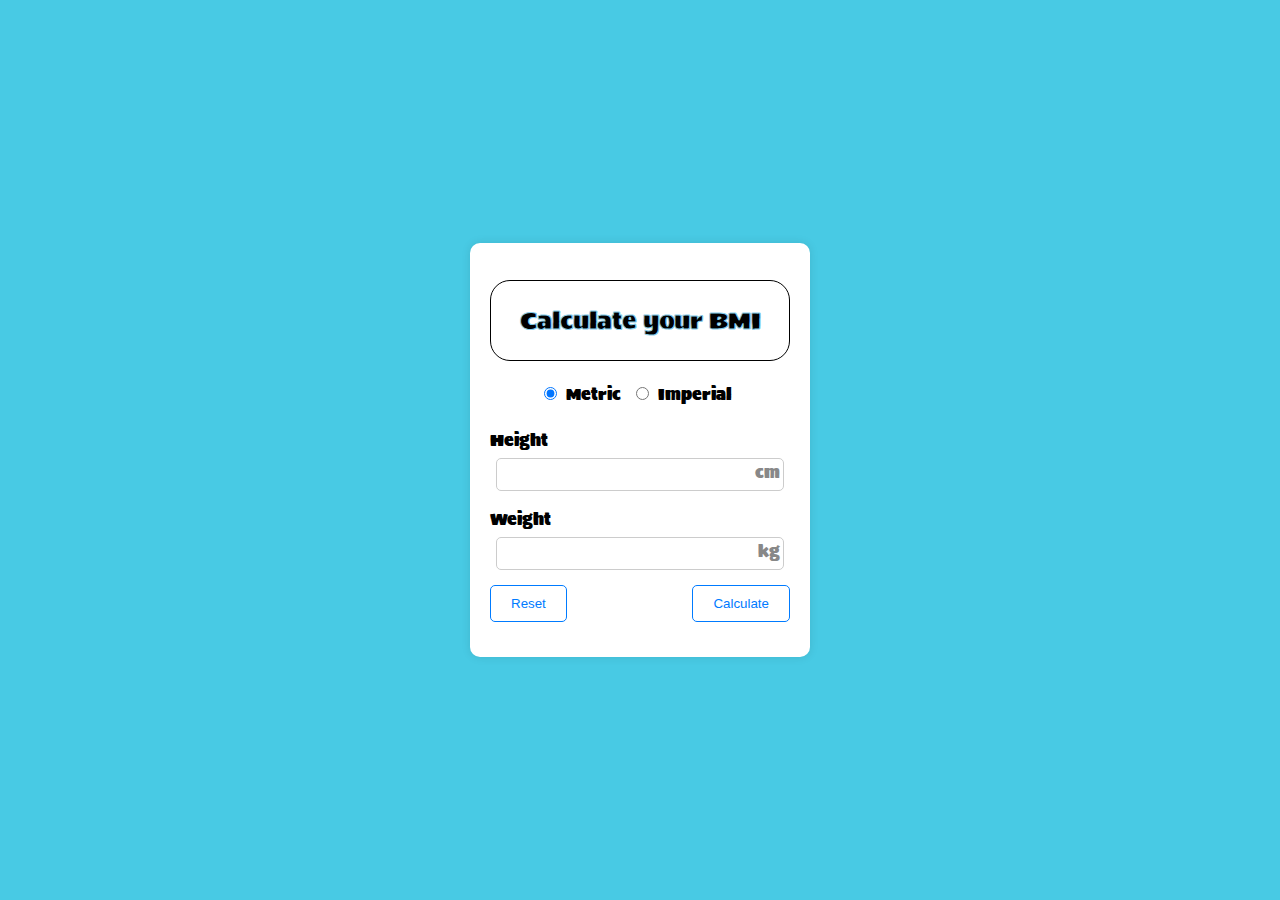
<file: bmi.html>
<!DOCTYPE html>
<html lang="en">
<head>
    <meta charset="UTF-8">
    <meta name="viewport" content="width=device-width, initial-scale=1.0">
    <title>BMI Calculator</title>
    <link rel="stylesheet" href="bmi.css">
</head>
<body>
    <div class="container">
        <h1>Calculate your BMI</h1>
        <form id="bmiForm">
            <div class="units">
                <label for="metric">
                    <input type="radio" id="metric" name="unit" value="metric" checked>
                    Metric
                </label>
                <label for="imperial">
                    <input type="radio" id="imperial" name="unit" value="imperial">
                    Imperial
                </label>
            </div>
            <div class="form-group">
                <label for="height">Height</label>
                <input type="number" id="height" name="height" required>
                <span id="heightUnit">cm</span>
            </div>
            <div class="form-group">
                <label for="weight">Weight</label>
                <input type="number" id="weight" name="weight" required>
                <span id="weightUnit">kg</span>
            </div>
            <div class="form-group buttons">
                <button type="reset" id="resetBtn">Reset</button>
                <button type="submit">Calculate</button>
            </div>
        </form>
        <div id="result"></div>
    </div>
    <script src="bmi.js"></script>
</body>
</html>
</file>
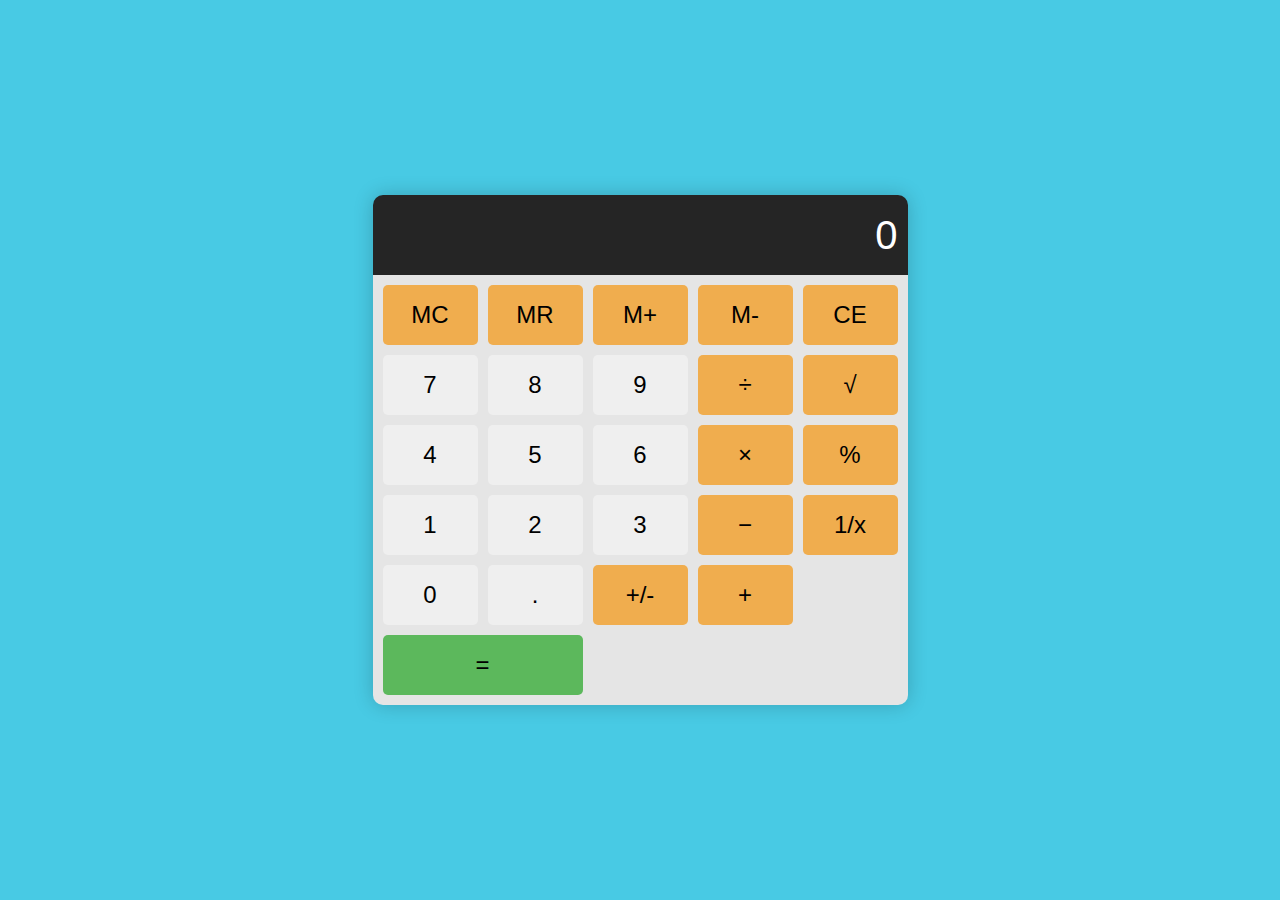
<file: cal.html>
<!DOCTYPE html>
<html lang="en">
<head>
    <meta charset="UTF-8">
    <meta name="viewport" content="width=device-width, initial-scale=1.0">
    <title>Calculator</title>
    <link rel="stylesheet" href="cal.css">
</head>
<body>
    <div class="calculator">
        <input type="text" class="calculator-screen" id="calculator-screen" disabled />

        <div class="calculator-keys">
            <button type="button" class="operator" value="MC">MC</button>
            <button type="button" class="operator" value="MR">MR</button>
            <button type="button" class="operator" value="M+">M+</button>
            <button type="button" class="operator" value="M-">M-</button>
            <button type="button" class="operator" value="CE">CE</button>

            <button type="button" value="7">7</button>
            <button type="button" value="8">8</button>
            <button type="button" value="9">9</button>
            <button type="button" class="operator" value="/">÷</button>
            <button type="button" class="operator" value="√">√</button>

            <button type="button" value="4">4</button>
            <button type="button" value="5">5</button>
            <button type="button" value="6">6</button>
            <button type="button" class="operator" value="*">×</button>
            <button type="button" class="operator" value="%">%</button>

            <button type="button" value="1">1</button>
            <button type="button" value="2">2</button>
            <button type="button" value="3">3</button>
            <button type="button" class="operator" value="-">−</button>
            <button type="button" class="operator" value="1/x">1/x</button>

            <button type="button" value="0">0</button>
            <button type="button" value=".">.</button>
            <button type="button" class="operator" value="+/-">+/-</button>
            <button type="button" class="operator" value="+">+</button>
            <button type="button" class="equal-sign operator" value="=">=</button>
        </div>
    </div>

    <script src="cal.js"></script>
</body>
</html>
</file>
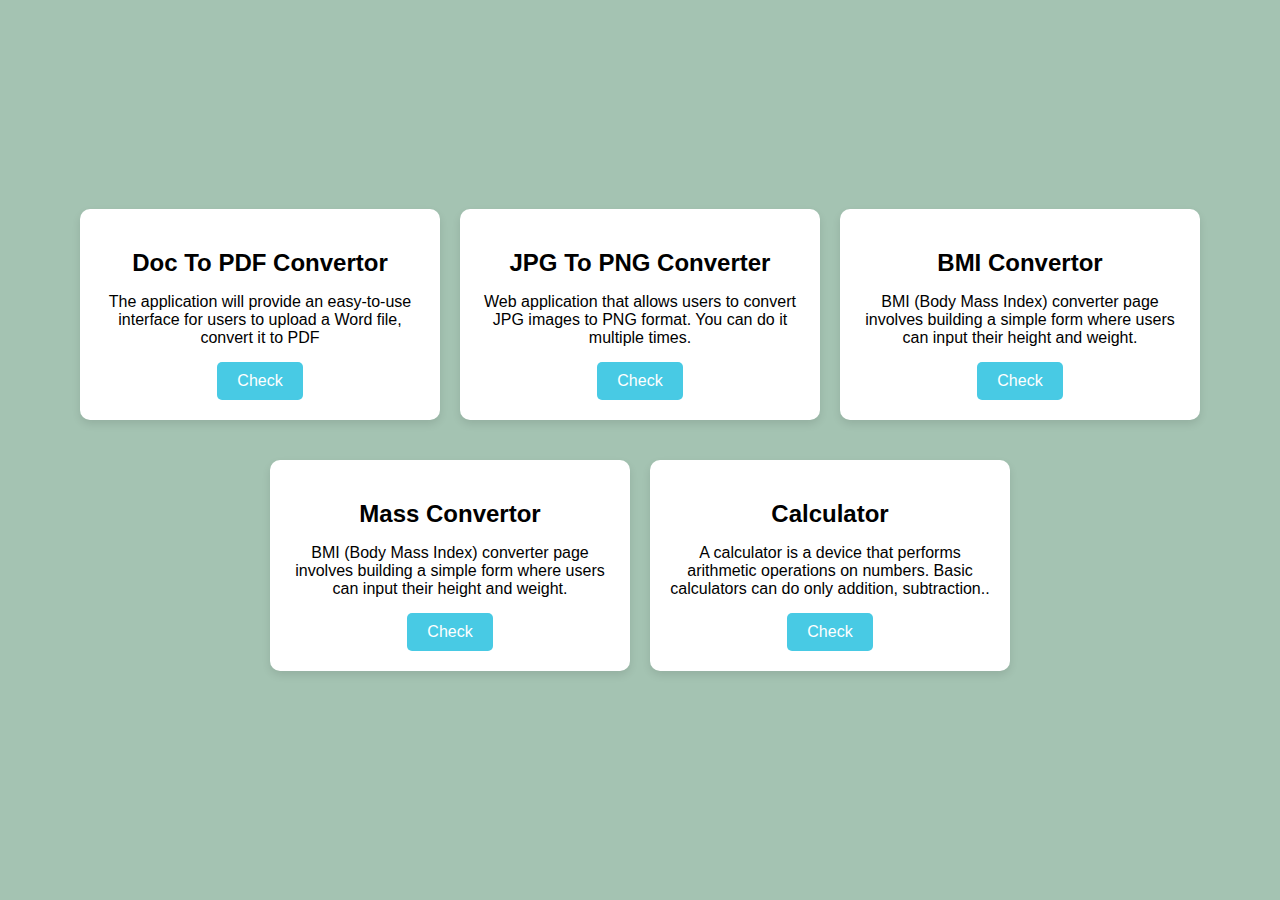
<file: card.html>
<!DOCTYPE html>
<html lang="en">
<head>
    <meta charset="UTF-8">
    <meta name="viewport" content="width=device-width, initial-scale=1.0">
    <title>Tool Converter Page</title>
    <link rel="stylesheet" href="card.css">
</head>
<body>
    <div class="container">
        <div class="card">
            <div class="icon"></div>
            <h2>Doc To PDF Convertor</h2>
            <p>The application will provide an easy-to-use interface for users to upload a Word file, convert it to PDF</p>
            <a href="word.html" class="button">Check</a>
            
        </div>
        <div class="card">
            <h2>JPG To PNG Converter</h2>
            <p>Web application that allows users to convert JPG images to PNG format. You can do it multiple times.</p>
            <a href="jpg.html" class="button">Check</a>
        </div>
        
        <div class="card">
            <h2>BMI Convertor</h2>
            <p>BMI (Body Mass Index) converter page involves building a simple form where users can input their height and weight.</p>
            <a href="bmi.html" class="button">Check</a>
            
        </div>
        <div class="card">
            <h2>Mass Convertor</h2>
            <p>BMI (Body Mass Index) converter page involves building a simple form where users can input their height and weight.</p>
            <a href="mass.html" class="button">Check</a>
        </div>
        <div class="card">
            <h2>Calculator</h2>
            <p>A calculator is a device that performs arithmetic operations on numbers. Basic calculators can do only addition, subtraction..</p>
            <a href="cal.html" class="button">Check</a>

                                    
        </div>
    </div>
</body>
</html>
</file>
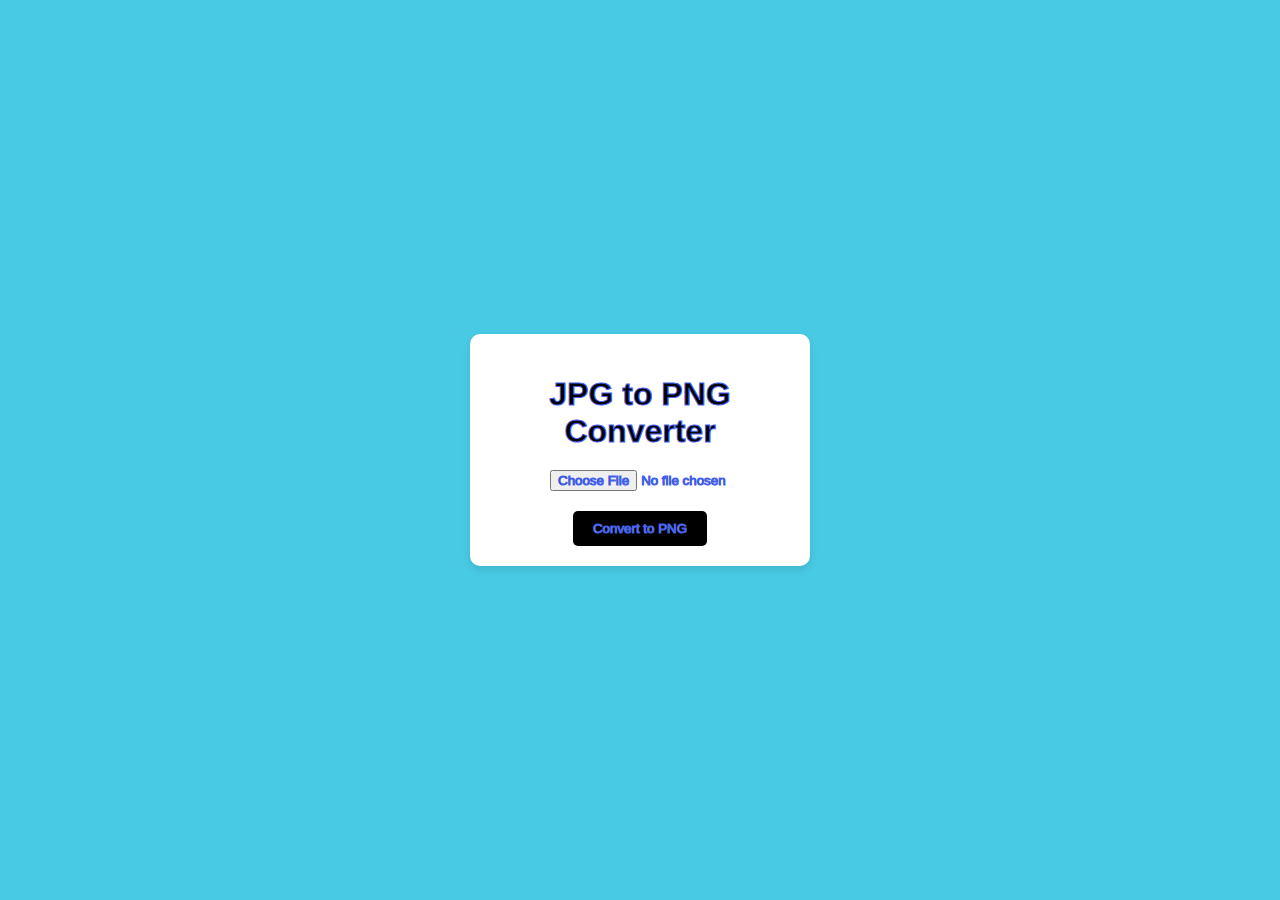
<file: jpg.html>
<!DOCTYPE html>
<html lang="en">
<head>
    <meta charset="UTF-8">
    <meta name="viewport" content="width=device-width, initial-scale=1.0">
    <title>JPG to PNG Converter</title>
    <link rel="stylesheet" href="jpg.css">
</head>
<body>
    <div class="container">
        <h1>JPG to PNG Converter</h1>
        <input type="file" id="inputFile" accept="image/jpeg">
        <button id="convertButton">Convert to PNG</button>
        <canvas id="canvas" style="display: none;"></canvas>
        <a id="downloadLink" style="display: none;">Download PNG</a>
    </div>
    <script src="jpg.js"></script>    
</body>
</html>
</file>
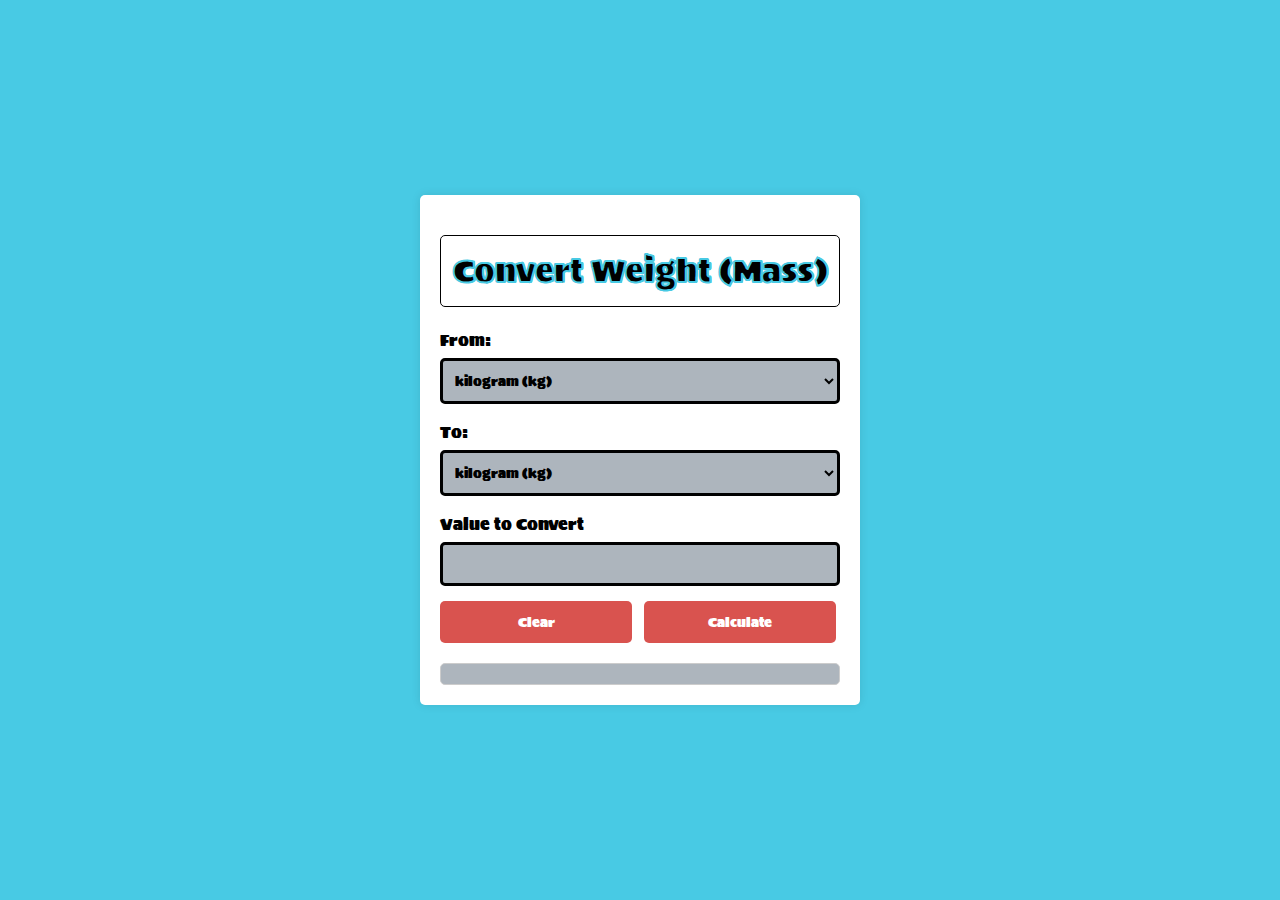
<file: mass.html>
<!DOCTYPE html>
<html lang="en">
<head>
    <meta charset="UTF-8">
    <meta name="viewport" content="width=device-width, initial-scale=1.0">
    <title>Mass Converter</title>
    <link rel="stylesheet" href="mass.css">
</head>
<body>
    <div class="container">
        <h1>Convert Weight (Mass)</h1>
        <form id="massForm">
            <div class="form-group">
                <label for="inputUnit">From:</label>
                <select id="inputUnit" name="inputUnit" required>
                    <option value="kg">kilogram (kg)</option>
                    <option value="g">gram (g)</option>
                    <option value="lb">pound (lb)</option>
                    <option value="oz">ounce (oz)</option>
                </select>
            </div>
            <div class="form-group">
                <label for="outputUnit">To:</label>
                <select id="outputUnit" name="outputUnit" required>
                    <option value="kg">kilogram (kg)</option>
                    <option value="g">gram (g)</option>
                    <option value="lb">pound (lb)</option>
                    <option value="oz">ounce (oz)</option>
                </select>
            </div>
            <div class="form-group">
                <label for="inputMass">Value to Convert</label>
                <input type="number" id="inputMass" name="inputMass" step="0.01" required>
            </div>
            <div class="form-group">
                <button type="button" id="clearBtn">Clear</button>
                <button type="submit">Calculate</button>
            </div>
        </form>
        <div id="result"></div>
    </div>
    <script src="mass.js"></script>
</body>
</html>
</file>
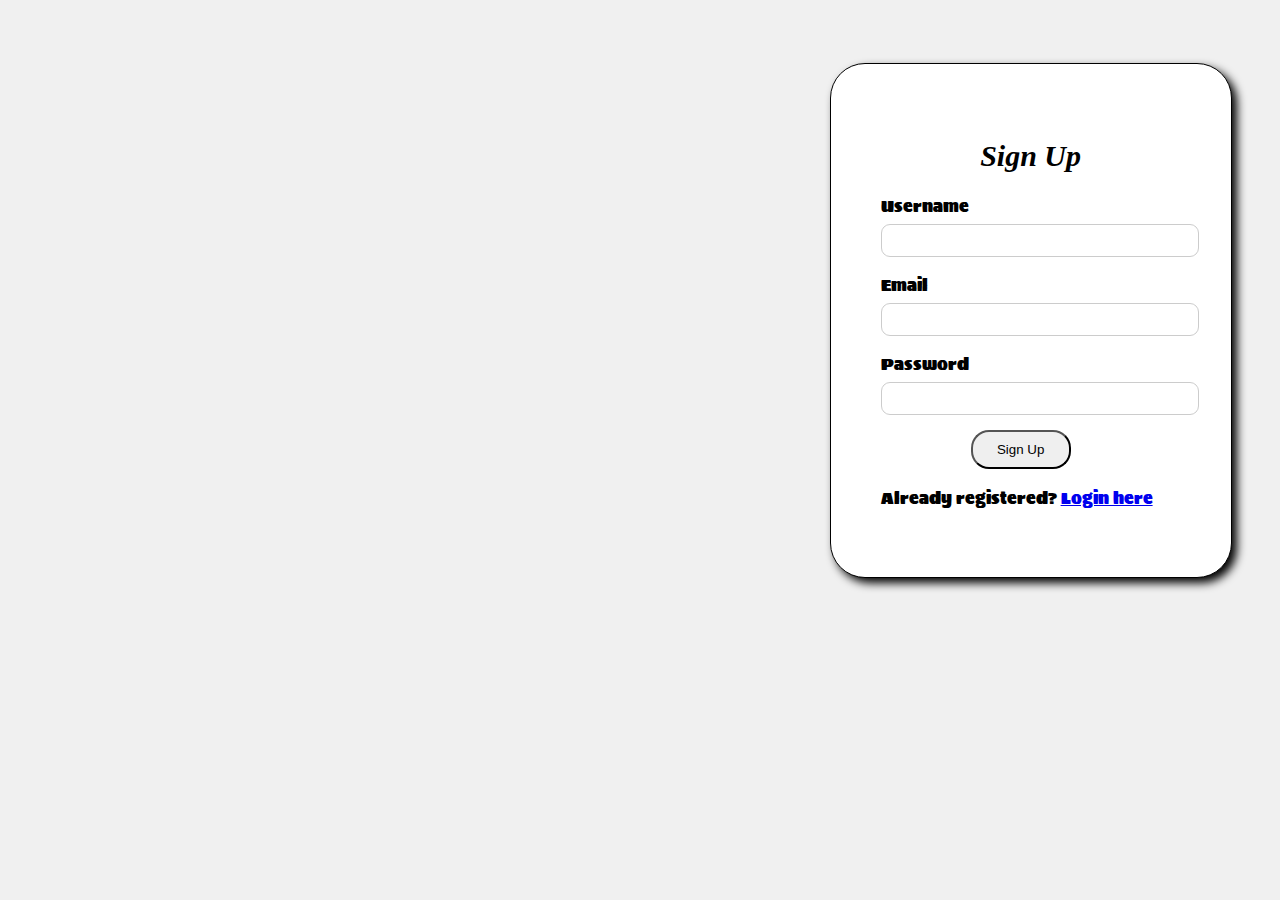
<file: Sign.html>
<!DOCTYPE html>
<html lang="en">
<head>
  <meta charset="UTF-8">
  <meta name="viewport" content="width=device-width, initial-scale=1.0">
  <title>Sign Up</title>
  <link rel="stylesheet" href="log.css">
</head>
<body>
  <div class="container">
    <form class="signup-form" action="#" method="post">
      <h2>Sign Up</h2>
      <div class="input-group">
        <label for="username">Username</label>
        <input type="text" id="username" name="username" required>
      </div>
      <div class="input-group">
        <label for="email">Email</label>
        <input type="email" id="email" name="email" required>
      </div>
      <div class="input-group">
        <label for="password">Password</label>
        <input type="password" id="password" name="password" required>
      </div>
      <button type="submit">Sign Up</button>
      <p class="message">Already registered? <a href="login.html">Login here</a></p>
    </form>
  </div>
</body>
</html>
</file>
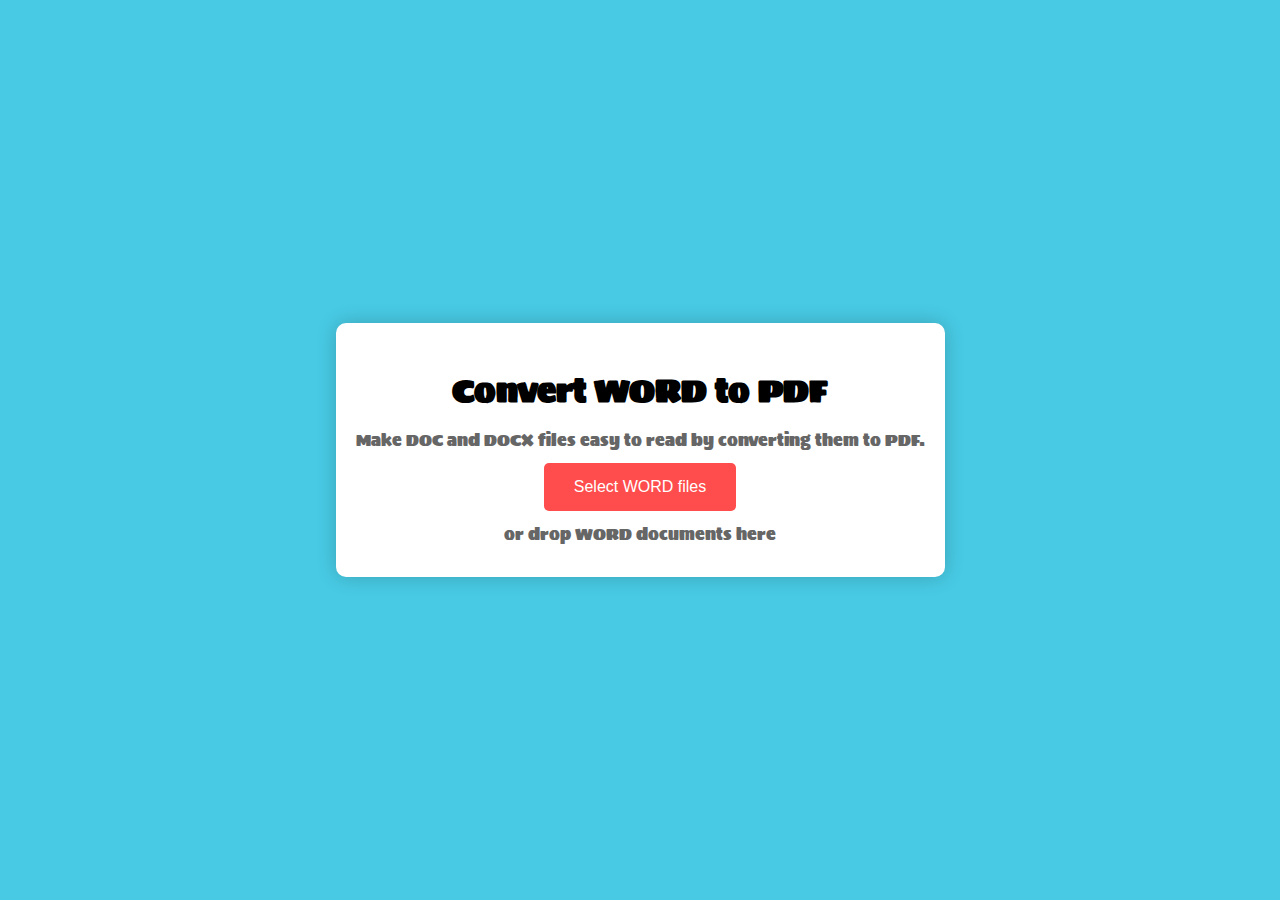
<file: word.html>
<!DOCTYPE html>
<html lang="en">
<head>
    <meta charset="UTF-8">
    <meta name="viewport" content="width=device-width, initial-scale=1.0">
    <title>Convert WORD to PDF</title>
    <link rel="stylesheet" href="word.css">
</head>
<body>
    <div class="container">
        <h1>Convert WORD to PDF</h1>
        <p>Make DOC and DOCX files easy to read by converting them to PDF.</p>
        <div class="upload-section">
            <input type="file" id="file-input" accept=".doc,.docx" multiple hidden />
            <button class="upload-button" id="select-files">Select WORD files</button>
           
        </div>
        <p>or drop WORD documents here</p>
    </div>

    <script src="word.js"></script>
</body>
</html>
</file>
<file: bmi.css>
@import url('https://fonts.googleapis.com/css2?family=Sigmar&display=swap');

body {
    font-family: Arial, sans-serif;
    display: flex;
    justify-content: center;
    align-items: center;
    height: 100vh;
    margin: 0;
    background-color: #48cae4;
    font-family: "Sigmar", sans-serif;
  font-weight: 400;
  font-style: normal;
}

.container {
    background-color: #fff;
    padding: 20px;
    border-radius: 10px;
    box-shadow: 0 0 10px rgba(0, 0, 0, 0.1);
    width: 300px;
    text-align: center;
}

h1 {
    font-size: 1.5em;
    margin-bottom: 20px;
    border: 1px solid black;
    padding: 20px;
    border-radius: 20px;
    font-family: "Sigmar", sans-serif;
  font-weight: 400;
  -webkit-text-stroke: 1px skyblue;
  font-style: normal;
}

.units {
    display: flex;
    justify-content: center;
    margin-bottom: 20px;
}

.units label {
    margin-right: 10px;
}

.units input {
    margin-right: 5px;
}

.form-group {
    margin-bottom: 15px;
    position: relative;
}

.form-group label {
    display: block;
    text-align: left;
}

.form-group input {
    width: calc(100% - 30px);
    padding: 8px;
    margin-top: 5px;
    border: 1px solid #ccc;
    border-radius: 5px;
}

.form-group span {
    position: absolute;
    right: 10px;
    top: 32px;
    color: #888;
}

.buttons {
    display: flex;
    justify-content: space-between;
}

button {
    padding: 10px 20px;
    border: none;
    border-radius: 5px;
    cursor: pointer;
    color: #fff;
}

#resetBtn {
    background-color: #fff;
    color: #007bff;
    border: 1px solid #007bff;
}

#resetBtn:hover {
    background-color: #80ed99;
    color: #fff;
}

button[type="submit"] {
    background-color: #fff;
    color: #007bff;
    border: 1px solid #007bff;
}

button[type="submit"]:hover {
    background-color: #80ed99;
}

#result {
    margin-top: 20px;
    padding: 10px;
    background-color: #343a40;
    color: #fff;
    border-radius: 5px;
    display: none;
}

#result span {
    font-size: 1.5em;
}
</file>
<file: cal.css>
body {
    display: flex;
    justify-content: center;
    align-items: center;
    height: 100vh;
    background-color: #48cae4;
    margin: 0;
    font-family: 'Segoe UI', Tahoma, Geneva, Verdana, sans-serif;
}

.calculator {
    border-radius: 10px;
    overflow: hidden;
    box-shadow: 0 0 20px rgba(0, 0, 0, 0.2);
}

.calculator-screen {
    width: 100%;
    height: 80px;
    border: none;
    background-color: #252525;
    color: white;
    text-align: right;
    padding: 0 10px;
    font-size: 2.5em;
    box-sizing: border-box;
}

.calculator-keys {
    display: grid;
    grid-template-columns: repeat(5, 1fr);
    gap: 10px;
    padding: 10px;
    background-color: #e5e5e5;
}

.calculator-keys button {
    height: 60px;
    font-size: 1.5em;
    border: none;
    border-radius: 5px;
    cursor: pointer;
    transition: background-color 0.3s ease;
}

.calculator-keys button.operator {
    background-color: #f0ad4e;
}

.calculator-keys button.operator:hover {
    background-color: #ec971f;
}

.calculator-keys button.equal-sign {
    background-color: #5cb85c;
    grid-column: span 2;
}

.calculator-keys button.equal-sign:hover {
    background-color: #4cae4c;
}
</file>
<file: card.css>
body {
    font-family: Arial, sans-serif;
    background-color: #a4c3b2;
    margin: 0;
    display: flex;
    justify-content: center;
    align-items: center;
    height: 100vh;

}

.container {
    display: flex;
    flex-wrap: wrap;
    justify-content: center;
    align-items: flex-start;
    gap: 20px;
    padding: 20px;
    max-width: 1200px;
}

.card {
    background-color: white;
    padding: 20px;
    border-radius: 10px;
    box-shadow: 0 4px 8px rgba(0, 0, 0, 0.1);
    text-align: center;
    width: calc(33.333% - 40px);
    box-sizing: border-box;
    margin-bottom: 20px;
}

.card h2 {
    margin-bottom: 15px;
}

.card p {
    margin-bottom: 15px;
}

.card button {
    background-color: #48cae4;
    color: #fff;
    border: none;
    padding: 10px 20px;
    border-radius: 5px;
    cursor: pointer;
}

.card button:hover {
    background-color: #a4f97d;
}

@media (max-width: 768px) {
    .card {
        width: calc(50% - 40px);
    }
}

@media (max-width: 480px) {
    .card {
        width: 100%;
    }
}
/* Existing styles */

.button {
    display: inline-block;
    background-color: #48cae4;
    color: #fff;
    padding: 10px 20px;
    border-radius: 5px;
    text-decoration: none;
    cursor: pointer;
}

.button:hover {
    background-color: #333;
}
</file>
<file: jpg.css>
body {
    font-family: Arial, sans-serif;
    background-color: #48cae4;
    display: flex;
    justify-content: center;
    align-items: center;
    height: 100vh;
    margin: 0;
}

.container {
    background-color: white;
    padding: 20px;
    border-radius: 10px;
    box-shadow: 0 4px 8px rgba(0, 0, 0, 0.1);
    text-align: center;
    width: 300px;
    -webkit-text-stroke: 1px #4361ee;
}

h1 {
    margin-bottom: 20px;
}

input[type="file"] {
    margin-bottom: 20px;
    margin-left: 60px;
}

button {
    background-color: #000;
    color: #fff;
    border: none;
    padding: 10px 20px;
    border-radius: 5px;
    cursor: pointer;
}

button:hover {
    background-color: #333;
}

a {
    display: inline-block;
    margin-top: 20px;
    padding: 10px 20px;
    background-color: #000;
    color: #fff;
    text-decoration: none;
    border-radius: 5px;
}

a:hover {
    background-color: #333;
}
</file>
<file: mass.css>
@import url('https://fonts.googleapis.com/css2?family=Sigmar&display=swap');


.sigmar-regular {
    
  }
  
body {
    font-family: Arial, sans-serif;
    margin: 0;
    padding: 0;
    display: flex;
    justify-content: center;
    align-items: center;
    height: 100vh;
    background-color: #48cae4;
    font-family: "Sigmar", sans-serif;
    font-weight: 200;
    font-style: normal;
}

.container {
    background-color: #fff;
    padding: 20px;
    border-radius: 5px;
    box-shadow: 0 0 10px rgba(0, 0, 0, 0.1);
    max-width: 400px;
    width: 100%;
    
}

h1 {
    text-align: center;
    color: black;
    /* background-color: 534f; */
    padding: 10px;
    border-radius: 5px;
    border: 1px solid;
    -webkit-text-stroke: 1px #48cae4;
    margin-bottom: 20px;
    font-size: 31px;
}

.form-group {
    margin-bottom: 15px;
}

label {
    display: block;
    margin-bottom: 5px;
}

select, input[type="number"] {
    width: 100%;
    padding: 8px;
    box-sizing: border-box;
    border: 3px solid black;
    border-radius: 5px;
    font-family: "Sigmar", sans-serif;
    background-color: #adb5bd;
}

button {
    width: 48%;
    padding: 10px;
    background-color: #d9534f;
    color: #fff;
    border: none;
    border-radius: 5px;
    cursor: pointer;
    margin-right: 2%;
    transition:0.18s ease;
    font-family: "Sigmar", sans-serif;

}

button:hover {
    background-color: #80ed99;
}

button:last-of-type {
    margin-right: 0;
}

#result {
    margin-top: 20px;
    text-align: center;
    font-weight: bold;
    background-color: #adb5bd;
    padding: 10px;
    border: 1px solid #ccc;
    border-radius: 5px;
}
</file>
<file: log.css>
@import url('https://fonts.googleapis.com/css2?family=Sigmar&display=swap');

@import url('https://fonts.googleapis.com/css2?family=Roboto+Mono:ital,wght@0,100..700;1,100..700&display=swap');

body {
  font-family: Arial, sans-serif;
  background-color: #f0f0f0;
background-image: url('https://res.cloudinary.com/dqj0oallu/image/upload/v1711310722/Untitled_design_1_ese1v9.png');
background-size: 100% 150%; 
background-repeat: no-repeat;
}

.container {
  width: 300px;
  margin: auto;
  margin-top: 5%;
  margin-left: 65%;
  padding: 50px;
  background-color: #fff;
  border-radius: 35px;
  border: 1px solid black;
  box-shadow: 5px  5px 10px;
  font-family: "Sigmar", sans-serif;
    font-weight: 200;
    font-style: normal;
}

.container h2 {
  text-align: center;
  margin-bottom: 20px;
  font-family: "PT Serif", serif;
  font-weight: 700;
  font-style: italic;
  font-size: 30px;
  
}

.input-group {
  margin-bottom: 15px;
}

.input-group label {
  display: block;
  margin-bottom: 5px;
}

.input-group input {
  width: 100%;
  padding: 8px;
  border: 1px solid #ccc;
  border-radius: 9px;
}

.input-group input:focus {
  outline: none;
  border-color: #4CAF50;
}

button {

  width: 100px;
  padding: 10px;
  margin-left: 30%;
  border-radius: 18px;
  transition: 0.18s ease;
}

button:hover {

  background-color: #4CAF;
}
</file>
<file: word.css>
@import url('https://fonts.googleapis.com/css2?family=Sigmar&display=swap');
body {
    display: flex;
    justify-content: center;
    align-items: center;
    height: 100vh;
    background-color: #48cae4;
    margin: 0;
    font-family: 'Segoe UI', Tahoma, Geneva, Verdana, sans-serif;
    font-family: "Sigmar", sans-serif;
    font-weight: 200;
    font-style: normal;
}

.container {
    text-align: center;
    background-color: white;
    padding: 20px;
    border-radius: 10px;
    box-shadow: 0 0 20px rgba(0, 0, 0, 0.2);
}

h1 {
    font-size: 2em;
    margin-bottom: 10px;
}

p {
    color: #666;
    margin: 10px 0;
}

.upload-section {
    position: relative;
    display: inline-block;
}

.upload-button {
    background-color: #ff4c4c;
    color: white;
    padding: 15px 30px;
    font-size: 1em;
    border: none;
    border-radius: 5px;
    cursor: pointer;
    transition: background-color 0.3s ease;
}

.upload-button:hover {
    background-color: #ff1a1a;
}

.icon-buttons {
    display: inline-block;
    position: absolute;
    top: 0;
    right: -50px;
    display: flex;
    flex-direction: column;
    gap: 5px;
}

.icon-button {
    background: none;
    border: none;
    cursor: pointer;
}

.icon-button img {
    width: 30px;
    height: 30px;
}
</file>
